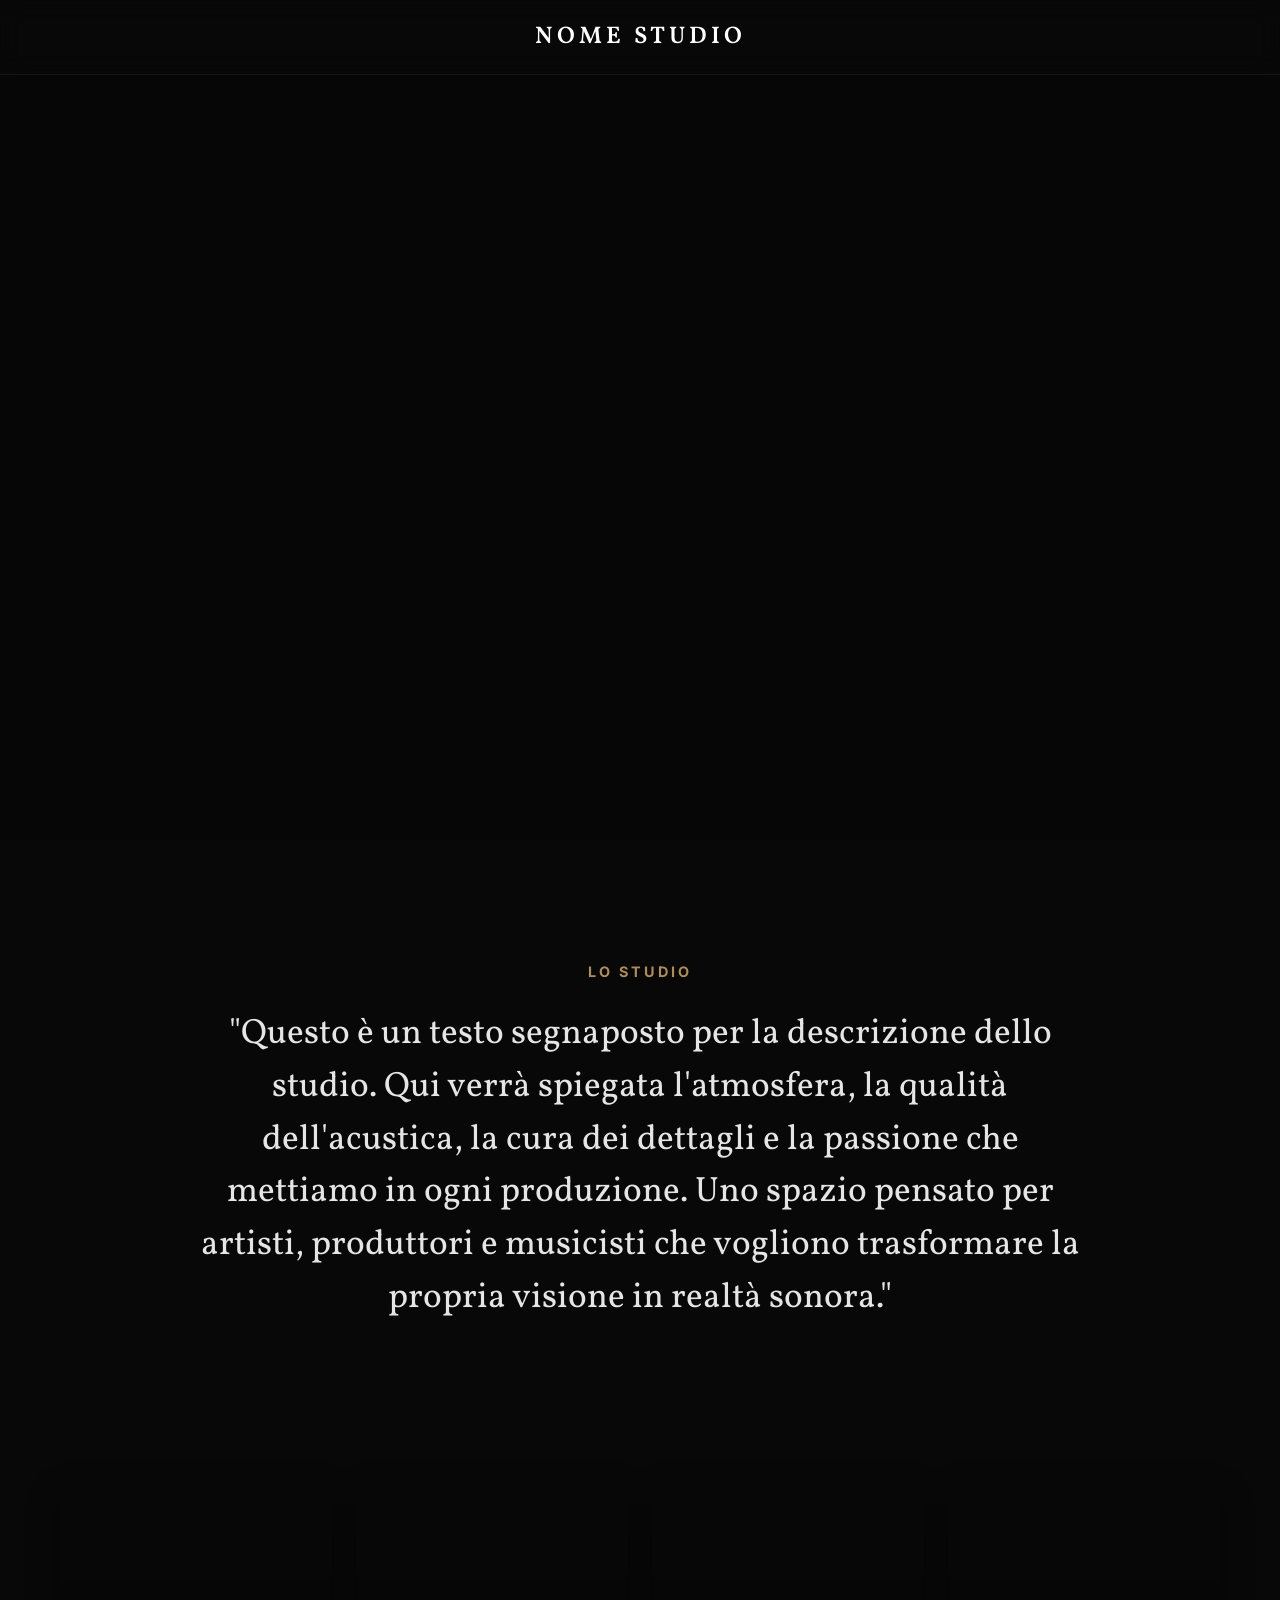
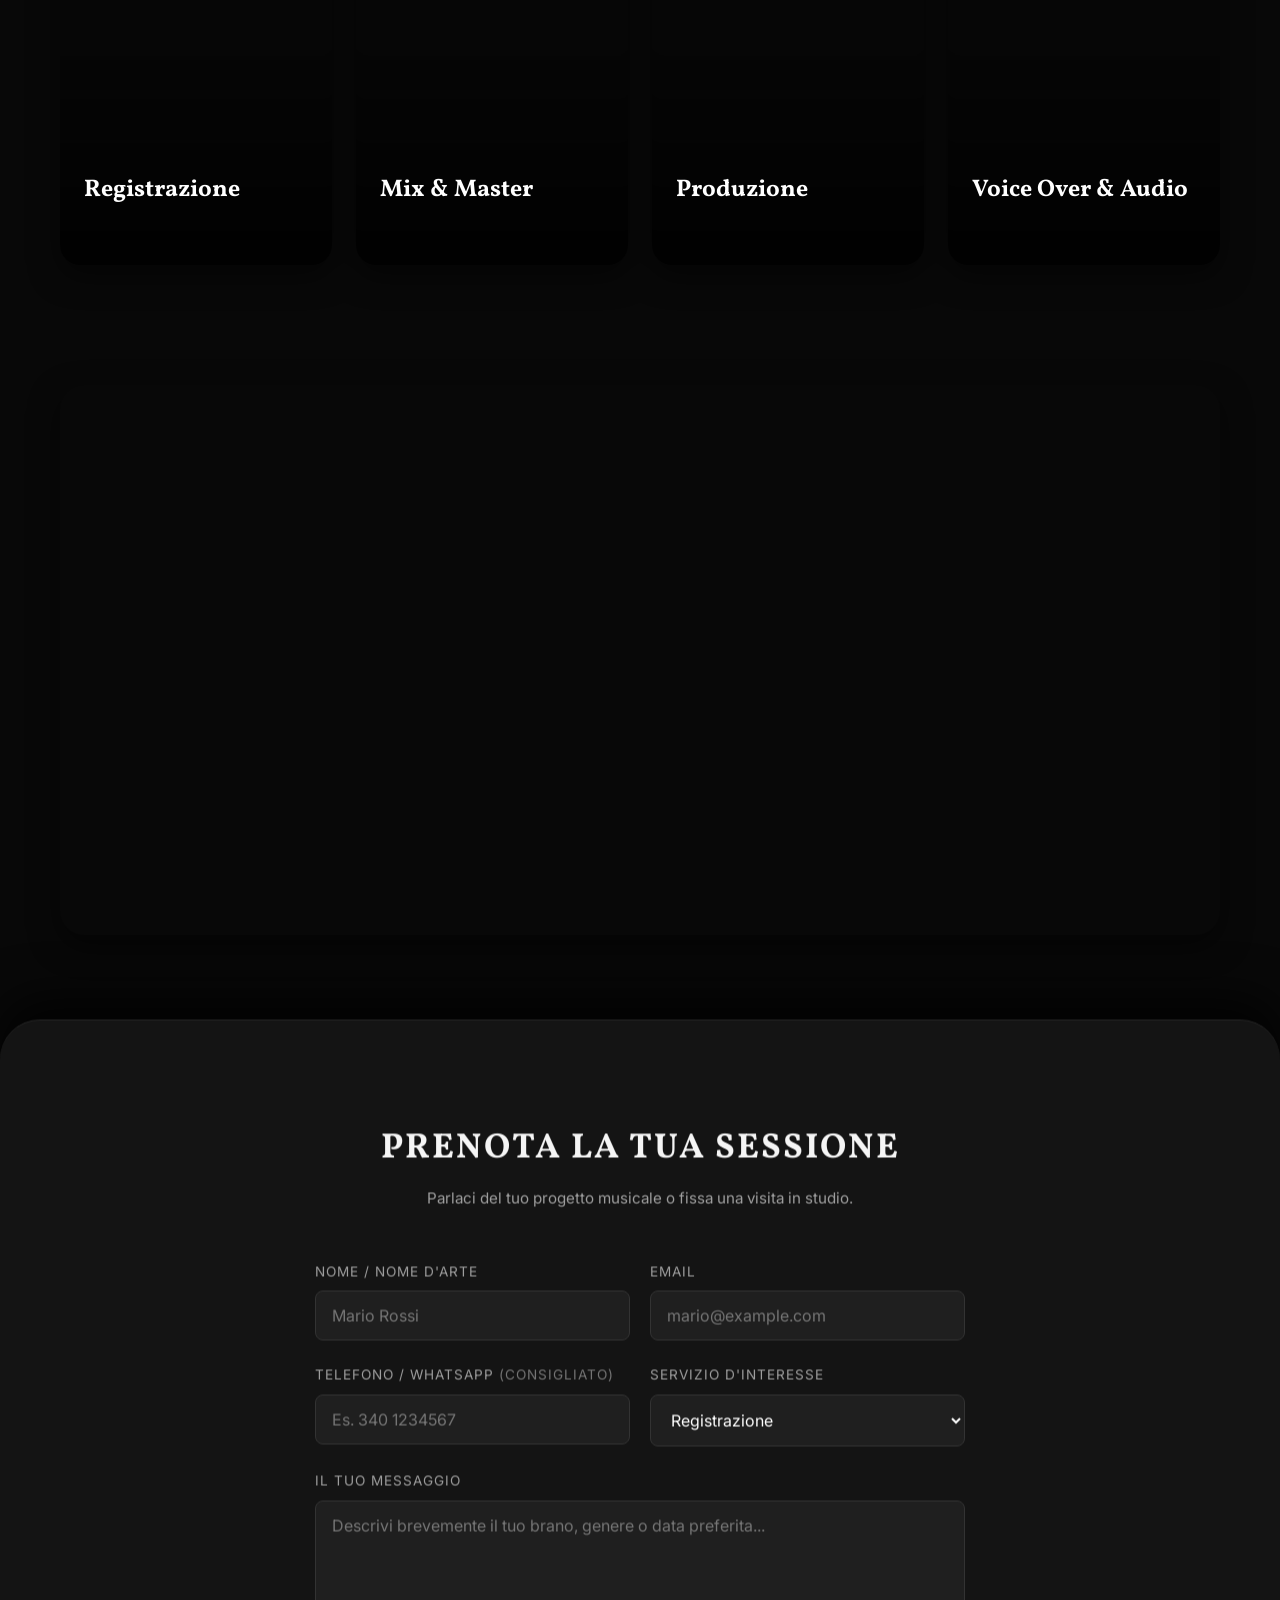
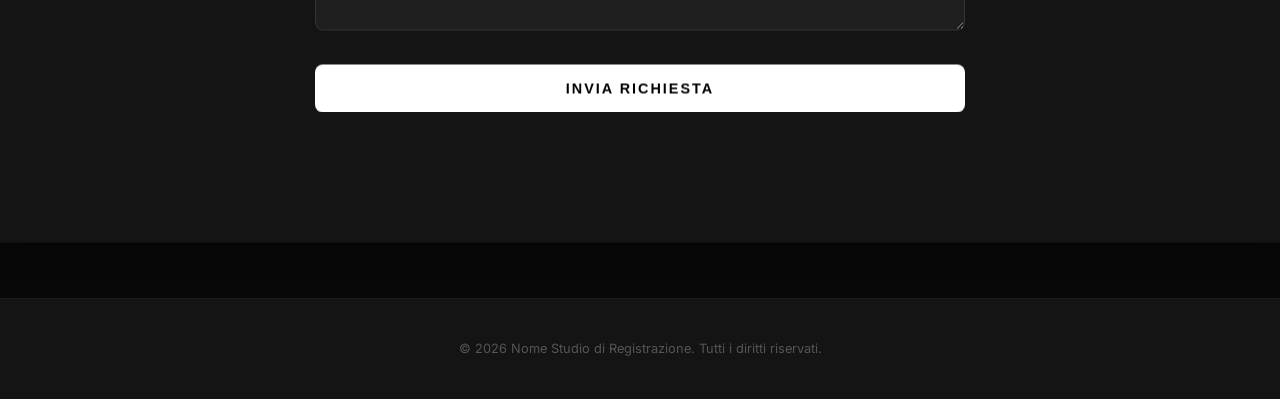
<file: index.html>
<!DOCTYPE html>
<html lang="it">
<head>
    <meta charset="UTF-8">
    <meta name="viewport" content="width=device-width, initial-scale=1.0">
    <title>Studio di Registrazione</title>
    
    <!-- Google Fonts: Vollkorn + Inter -->
    <link rel="preconnect" href="https://fonts.googleapis.com">
    <link rel="preconnect" href="https://fonts.gstatic.com" crossorigin>
    <link href="https://fonts.googleapis.com/css2?family=Inter:wght@300;400;500;600&family=Vollkorn:ital,wght@0,400;0,600;0,700;1,400&display=swap" rel="stylesheet">
    
    <link rel="stylesheet" href="style.css">

    <!-- Stili dedicati alla sicurezza e al feedback del modulo contatti -->
    <style>
        .form-feedback {
            display: none;
            padding: 14px 18px;
            margin-bottom: 20px;
            border-radius: 6px;
            font-size: 0.95rem;
            line-height: 1.4;
        }
        .form-feedback.success {
            display: block;
            background-color: #1e3a29;
            color: #d1f7c4;
            border: 1px solid #2e6040;
        }
        .form-feedback.error {
            display: block;
            background-color: #3f1d1d;
            color: #fbd5d5;
            border: 1px solid #772b2b;
        }
        .submit-btn:disabled {
            opacity: 0.6;
            cursor: not-allowed;
        }
        .email-suggestion {
            display: none;
            color: #ffb74d;
            font-size: 0.85rem;
            margin-top: 6px;
            cursor: pointer;
            text-decoration: underline;
        }
    </style>
</head>
<body>

    <!-- 1. HEADER FISSO (LOGO CLICCABILE) -->
    <header class="main-header">
        <a href="#" class="logo-link" id="logoToTop" title="Torna in cima">
            <h1 class="logo-placeholder">NOME STUDIO</h1>
        </a>
    </header>

    <!-- 2. HERO SECTION CON PARALLASSE SULLA FOTO -->
    <section class="hero-section" id="hero">
        <div class="hero-bg parallax-hero" style="background-image: url('https://images.unsplash.com/photo-1598488035139-bdbb2231ce04?q=80&w=1920&auto=format&fit=crop');"></div>
        <div class="hero-overlay">
            <div class="hero-text">
                <h2>IL SUONO CHE CERCHI</h2>
                <p>Spazio per la frase ad effetto che ti dirà il cliente.</p>
            </div>
        </div>
    </section>

    <!-- 3. DESCRIZIONE STUDIO (FONT VOLLKORN) -->
    <section class="description-section reveal">
        <div class="container">
            <h3 class="section-subtitle">LO STUDIO</h3>
            <p class="description-text">
                "Questo è un testo segnaposto per la descrizione dello studio. Qui verrà spiegata l'atmosfera, 
                la qualità dell'acustica, la cura dei dettagli e la passione che mettiamo in ogni produzione. 
                Uno spazio pensato per artisti, produttori e musicisti che vogliono trasformare la propria visione in realtà sonora."
            </p>
        </div>
    </section>

    <!-- 4. BOX SERVIZI -->
    <section class="services-section reveal">
        <div class="container">
            <div class="services-grid">
                
                <!-- Servizio 1 -->
                <a href="servizi/recording.html" class="service-box" style="background-image: url('https://images.unsplash.com/photo-1590602847861-f357a9332bbc?q=80&w=600&auto=format&fit=crop');">
                    <div class="service-overlay">
                        <h4>Registrazione</h4>
                        <p>Tracking vocale e strumenti in ambiente trattato</p>
                        <span class="service-link-btn">Scopri di più &rarr;</span>
                    </div>
                </a>

                <!-- Servizio 2 -->
                <a href="servizi/mixing.html" class="service-box" style="background-image: url('https://images.unsplash.com/photo-1511671782779-c97d3d27a1d4?q=80&w=600&auto=format&fit=crop');">
                    <div class="service-overlay">
                        <h4>Mix & Master</h4>
                        <p>Bilanciamento analogico e digitale per standard radiofonici</p>
                        <span class="service-link-btn">Scopri di più &rarr;</span>
                    </div>
                </a>

                <!-- Servizio 3 -->
                <a href="servizi/produzione.html" class="service-box" style="background-image: url('https://images.unsplash.com/photo-1514525253161-7a46d19cd819?q=80&w=600&auto=format&fit=crop');">
                    <div class="service-overlay">
                        <h4>Produzione</h4>
                        <p>Beatmaking, arrangiamento e direzione artistica</p>
                        <span class="service-link-btn">Scopri di più &rarr;</span>
                    </div>
                </a>

                <!-- Servizio 4 -->
                <a href="servizi/post-produzione.html" class="service-box" style="background-image: url('https://images.unsplash.com/photo-1519683109079-d5f539e1542f?q=80&w=600&auto=format&fit=crop');">
                    <div class="service-overlay">
                        <h4>Voice Over & Audio</h4>
                        <p>Doppiaggio, podcast e sonorizzazione video</p>
                        <span class="service-link-btn">Scopri di più &rarr;</span>
                    </div>
                </a>

            </div>
        </div>
    </section>

    <!-- 5. FOTO GESTORI -->
    <section class="team-section reveal">
        <div class="team-card" style="background-image: url('https://images.unsplash.com/photo-1522071820081-009f0129c71c?q=80&w=1600&auto=format&fit=crop');">
            <div class="team-overlay">
                <div class="team-bio-wrapper">
                    <div class="founder-bio">
                        <h3>Nome Gestore 1</h3>
                        <span class="founder-role">Sound Engineer / Producer</span>
                        <p>Descrizione del primo ragazzo: background, specializzazioni, progetti realizzati e approccio al suono.</p>
                    </div>
                    <div class="divider"></div>
                    <div class="founder-bio">
                        <h3>Nome Gestore 2</h3>
                        <span class="founder-role">Audio Engineer / Mixing Specialist</span>
                        <p>Descrizione del secondo ragazzo: competenze tecniche, masterizzazione, hardware e visione artistica.</p>
                    </div>
                </div>
            </div>
        </div>
    </section>

    <!-- 6. BANDA GRIGIA CONTATTI (Effetto Parallasse rispetto allo sfondo nero) -->
    <section class="contact-section" id="contactSection">
        <div class="container">
            <h2 class="contact-title">PRENOTA LA TUA SESSIONE</h2>
            <p class="contact-subtitle">Parlaci del tuo progetto musicale o fissa una visita in studio.</p>

            <!-- Box di notifica per l'utente (mostra successo o errori) -->
            <div id="formFeedback" class="form-feedback"></div>

            <form class="contact-form" id="contactForm">
                
                <!-- 1. PROTEZIONE HONEYPOT (Anti-bot invisibile per gli utenti reali) -->
                <input type="text" name="_honey" style="display:none !important;" tabindex="-1" autocomplete="off">

                <!-- 2. PARAMETRI DI CONFIGURAZIONE FORMSUBMIT -->
                <input type="hidden" name="_subject" value="Nuova richiesta di sessione dal sito web!">
                <input type="hidden" name="_template" value="table">
                <input type="hidden" name="_captcha" value="false">

                <!-- RIGA 1: NOME & EMAIL -->
                <div class="form-row">
                    <div class="form-group">
                        <label for="name">Nome / Nome d'arte</label>
                        <input type="text" id="name" name="name" required minlength="2" maxlength="70" placeholder="Mario Rossi" autocomplete="name">
                    </div>
                    <div class="form-group">
                        <label for="email">Email</label>
                        <input type="email" id="email" name="email" required maxlength="100" placeholder="mario@example.com" autocomplete="email" pattern="[a-zA-Z0-9._%+-]+@[a-zA-Z0-9.-]+\.[a-zA-Z]{2,}$" title="Inserisci un indirizzo email valido e completo">
                        <small id="emailSuggestion" class="email-suggestion"></small>
                    </div>
                </div>

                <!-- RIGA 2: TELEFONO & SERVIZIO -->
                <div class="form-row">
                    <div class="form-group">
                        <label for="phone">Telefono / WhatsApp <span style="font-weight: normal; opacity: 0.7;">(consigliato)</span></label>
                        <input type="tel" id="phone" name="phone" placeholder="Es. 340 1234567" autocomplete="tel">
                    </div>
                    <div class="form-group">
                        <label for="service">Servizio d'interesse</label>
                        <select id="service" name="service" required>
                            <option value="Registrazione">Registrazione</option>
                            <option value="Mix & Master">Mix & Master</option>
                            <option value="Produzione Completa">Produzione Completa</option>
                            <option value="Altro / Info generiche">Altro / Info generiche</option>
                        </select>
                    </div>
                </div>

                <!-- RIGA 3: MESSAGGIO -->
                <div class="form-group">
                    <label for="message">Il tuo messaggio</label>
                    <textarea id="message" name="message" rows="5" required minlength="10" maxlength="3000" placeholder="Descrivi brevemente il tuo brano, genere o data preferita..."></textarea>
                </div>

                <button type="submit" class="submit-btn" id="submitBtn">INVIA RICHIESTA</button>
            </form>
        </div>
    </section>

    <!-- FOOTER -->
    <footer class="footer">
        <p>&copy; 2026 Nome Studio di Registrazione. Tutti i diritti riservati.</p>
    </footer>

    <!-- JAVASCRIPT -->
    <script>
        // 1. Click sul Logo per tornare in cima
        document.getElementById('logoToTop').addEventListener('click', function(e) {
            e.preventDefault();
            window.scrollTo({ top: 0, behavior: 'smooth' });
        });

        // 2. Animazione a comparsa allo scroll per le sezioni centrali
        const revealObserver = new IntersectionObserver((entries) => {
            entries.forEach(entry => {
                if (entry.isIntersecting) {
                    entry.target.classList.add('visible');
                }
            });
        }, { threshold: 0.1 });

        document.querySelectorAll('.reveal').forEach(el => revealObserver.observe(el));

        // 3. PARALLASSE (Hero + Banda Grigia)
        const heroBg = document.querySelector('.parallax-hero');
        const contactSection = document.getElementById('contactSection');

        window.addEventListener('scroll', () => {
            const scrollY = window.pageYOffset;

            // Parallasse foto Hero
            if (scrollY < window.innerHeight && heroBg) {
                heroBg.style.transform = `translate3d(0, ${scrollY * 0.3}px, 0)`;
            }

            // Parallasse della Banda Contatti rispetto al fondo
            if (contactSection) {
                const rect = contactSection.getBoundingClientRect();
                if (rect.top < window.innerHeight && rect.bottom > 0) {
                    const offset = (window.innerHeight - rect.top) * -0.06;
                    contactSection.style.transform = `translate3d(0, ${offset}px, 0)`;
                }
            }
        }, { passive: true });

        // 4. RILEVATORE AUTOMATICO REFUSI EMAIL (Typo Checker)
        const emailInput = document.getElementById('email');
        const emailSuggestion = document.getElementById('emailSuggestion');

        const commonTypos = {
            'gmil.com': 'gmail.com',
            'gmaill.com': 'gmail.com',
            'gmial.com': 'gmail.com',
            'gamil.com': 'gmail.com',
            'hotmial.com': 'hotmail.com',
            'hotmial.it': 'hotmail.it',
            'hotmai.com': 'hotmail.com',
            'outlok.com': 'outlook.com',
            'outlok.it': 'outlook.it',
            'yaho.com': 'yahoo.com',
            'yaho.it': 'yahoo.it',
            'libero.om': 'libero.it',
            'libero.cmo': 'libero.it',
            'iclud.com': 'icloud.com'
        };

        emailInput.addEventListener('blur', function() {
            const val = emailInput.value.trim().toLowerCase();
            const parts = val.split('@');
            
            if (parts.length === 2) {
                const domain = parts[1];
                if (commonTypos[domain]) {
                    const correctDomain = commonTypos[domain];
                    const suggestedEmail = parts[0] + '@' + correctDomain;
                    emailSuggestion.innerHTML = `⚠️ Forse intendevi: <strong>${suggestedEmail}</strong>? (Clicca per correggere)`;
                    emailSuggestion.style.display = 'block';

                    emailSuggestion.onclick = function() {
                        emailInput.value = suggestedEmail;
                        emailSuggestion.style.display = 'none';
                    };
                    return;
                }
            }
            emailSuggestion.style.display = 'none';
        });

        // 5. INVIO ASINCRONO PROTETTO (Nessun ricaricamento di pagina)
        const contactForm = document.getElementById('contactForm');
        const submitBtn = document.getElementById('submitBtn');
        const formFeedback = document.getElementById('formFeedback');

        // Endpoint FormSubmit collegato al tuo indirizzo
        const TARGET_ENDPOINT = "https://formsubmit.co/ajax/marco.sartore1997@gmail.com";

        contactForm.addEventListener('submit', async function(e) {
            e.preventDefault();

            // Pulisce messaggi precedenti
            formFeedback.className = 'form-feedback';
            formFeedback.textContent = '';
            emailSuggestion.style.display = 'none';

            // Blocca il tasto durante l'invio
            submitBtn.disabled = true;
            const originalBtnText = submitBtn.textContent;
            submitBtn.textContent = 'INVIO IN CORSO...';

            try {
                const formData = new FormData(contactForm);

                const response = await fetch(TARGET_ENDPOINT, {
                    method: 'POST',
                    headers: {
                        'Accept': 'application/json'
                    },
                    body: formData
                });

                const data = await response.json();

                if (response.ok) {
                    formFeedback.classList.add('success');
                    formFeedback.textContent = 'Grazie! La tua richiesta è stata inviata con successo. Ti risponderemo al più presto.';
                    contactForm.reset();
                } else {
                    throw new Error(data.message || 'Errore durante la richiesta');
                }
            } catch (err) {
                formFeedback.classList.add('error');
                formFeedback.textContent = 'Non è stato possibile inviare il messaggio. Riprova più tardi o scrivici direttamente via mail.';
            } finally {
                submitBtn.disabled = false;
                submitBtn.textContent = originalBtnText;
            }
        });
    </script>

</body>
</html>
</file>
<file: style.css>
/* --- RESET & VARIABILI GLOBALI --- */
* {
    margin: 0;
    padding: 0;
    box-sizing: border-box;
}

html {
    scroll-behavior: smooth;
}

:root {
    --bg-black: #080808;
    --card-bg: #141414; /* Grigio scuro a tinta unita */
    --text-white: #f5f5f5;
    --text-muted: #9e9e9e;
    --accent-gold: #b08d57;
    --font-heading: 'Vollkorn', serif;
    --font-body: 'Inter', sans-serif;
    --transition: all 0.4s cubic-bezier(0.16, 1, 0.3, 1);
}

body {
    background-color: var(--bg-black);
    color: var(--text-white);
    font-family: var(--font-body);
    line-height: 1.6;
    padding-top: 75px;
    -webkit-tap-highlight-color: transparent;
}

.container {
    max-width: 1200px;
    margin: 0 auto;
    padding: 0 20px;
}

/* --- 1. HEADER FISSO (LOGO BIANCO) --- */
.main-header {
    position: fixed;
    top: 0;
    left: 0;
    width: 100%;
    height: 75px;
    display: flex;
    justify-content: center;
    align-items: center;
    background: rgba(8, 8, 8, 0.88);
    backdrop-filter: blur(12px);
    -webkit-backdrop-filter: blur(12px);
    border-bottom: 1px solid rgba(255, 255, 255, 0.06);
    z-index: 9999;
}

.logo-link {
    text-decoration: none !important;
    color: #ffffff !important;
    display: inline-block;
}

.logo-placeholder {
    font-family: var(--font-heading);
    font-size: 1.5rem;
    letter-spacing: 4px;
    text-transform: uppercase;
    font-weight: 600;
    color: #ffffff !important;
    text-decoration: none !important;
    margin: 0;
}

/* --- 2. HERO SECTION (CON PARALLASSE) --- */
.hero-section {
    position: relative;
    width: 100%;
    height: 85vh;
    overflow: hidden;
    cursor: pointer;
}

.hero-bg {
    position: absolute;
    top: -15%;
    left: 0;
    width: 100%;
    height: 130%;
    background-size: cover;
    background-position: center;
    will-change: transform;
}

.hero-overlay {
    position: absolute;
    top: 0;
    left: 0;
    width: 100%;
    height: 100%;
    background: rgba(0, 0, 0, 0.25);
    display: flex;
    justify-content: center;
    align-items: center;
    text-align: center;
    transition: var(--transition);
}

.hero-text {
    opacity: 0;
    transform: translateY(20px);
    transition: var(--transition);
    padding: 20px;
}

.hero-text h2 {
    font-family: var(--font-heading);
    font-size: 3.2rem;
    letter-spacing: 2px;
    margin-bottom: 10px;
}

.hero-text p {
    font-size: 1.2rem;
    color: var(--text-muted);
}

/* Desktop Hover Hero */
@media (hover: hover) {
    .hero-section:hover .hero-overlay {
        background: rgba(0, 0, 0, 0.85);
    }
    .hero-section:hover .hero-text {
        opacity: 1;
        transform: translateY(0);
    }
}

/* --- EFFETTO A DISCESA ALLO SCROLL (REVEAL) --- */
.reveal {
    opacity: 0;
    transform: translateY(-25px);
    transition: opacity 0.8s cubic-bezier(0.16, 1, 0.3, 1), transform 0.8s cubic-bezier(0.16, 1, 0.3, 1);
}

.reveal.visible {
    opacity: 1;
    transform: translateY(0);
}

/* --- 3. DESCRIZIONE DELLO STUDIO --- */
.description-section {
    padding: 120px 0;
    text-align: center;
}

.section-subtitle {
    font-size: 0.9rem;
    letter-spacing: 3px;
    color: var(--accent-gold);
    text-transform: uppercase;
    margin-bottom: 25px;
}

.description-text {
    font-family: var(--font-heading);
    font-size: 2.2rem;
    font-weight: 400;
    line-height: 1.5;
    color: #e5e5e5;
    max-width: 900px;
    margin: 0 auto;
}

/* --- 4. BOX SERVIZI --- */
.services-section {
    padding: 40px 0 120px;
}

.services-grid {
    display: grid;
    grid-template-columns: repeat(4, 1fr);
    gap: 24px;
}

.service-box {
    position: relative;
    height: 380px;
    border-radius: 20px;
    overflow: hidden;
    text-decoration: none;
    background-size: cover;
    background-position: center;
    box-shadow: 0 10px 30px rgba(0, 0, 0, 0.5);
    transition: var(--transition);
    display: block;
}

.service-overlay {
    position: absolute;
    inset: 0;
    background: linear-gradient(to top, rgba(0, 0, 0, 0.85) 0%, rgba(0, 0, 0, 0.2) 60%, transparent 100%);
    display: flex;
    flex-direction: column;
    justify-content: flex-end;
    padding: 30px 24px;
    transition: var(--transition);
}

.service-overlay h4 {
    font-family: var(--font-heading);
    font-size: 1.5rem;
    color: #fff;
    margin-bottom: 5px;
    transition: var(--transition);
}

.service-overlay p {
    font-size: 0.88rem;
    color: #d1d1d1;
    opacity: 0;
    max-height: 0;
    overflow: hidden;
    transition: var(--transition);
}

.service-link-btn {
    display: inline-block;
    font-size: 0.8rem;
    text-transform: uppercase;
    letter-spacing: 1px;
    color: var(--accent-gold);
    opacity: 0;
    transition: var(--transition);
}

/* Hover PC Servizi */
@media (hover: hover) {
    .service-box:hover {
        transform: translateY(-8px);
    }
    .service-box:hover .service-overlay {
        background: rgba(0, 0, 0, 0.9);
    }
    .service-box:hover .service-overlay p {
        opacity: 1;
        max-height: 80px;
        margin: 10px 0 14px 0;
    }
    .service-box:hover .service-link-btn {
        opacity: 1;
    }
}

/* --- 5. FOTO GESTORI (TEAM) --- */
.team-section {
    width: 100%;
    max-width: 1200px;
    margin: 0 auto 140px; /* Più spazio per far risaltare lo stacco con la banda grigia */
    padding: 0 20px;
}

.team-card {
    position: relative;
    width: 100%;
    height: 550px;
    border-radius: 24px;
    overflow: hidden;
    background-size: cover;
    background-position: center;
    box-shadow: 0 10px 30px rgba(0, 0, 0, 0.5);
}

.team-overlay {
    position: absolute;
    inset: 0;
    background: rgba(0, 0, 0, 0.2);
    display: flex;
    align-items: center;
    justify-content: center;
    opacity: 0;
    transition: var(--transition);
    padding: 40px;
}

.team-bio-wrapper {
    display: flex;
    justify-content: space-around;
    align-items: center;
    width: 100%;
    max-width: 900px;
    transform: translateY(20px);
    transition: var(--transition);
}

.founder-bio {
    flex: 1;
    text-align: center;
    padding: 0 20px;
}

.founder-bio h3 {
    font-family: var(--font-heading);
    font-size: 1.8rem;
    margin-bottom: 5px;
}

.founder-role {
    font-size: 0.85rem;
    color: var(--accent-gold);
    text-transform: uppercase;
    letter-spacing: 1px;
    display: block;
    margin-bottom: 15px;
}

.founder-bio p {
    font-size: 0.95rem;
    color: #d1d1d1;
}

.divider {
    width: 1px;
    height: 120px;
    background: rgba(255, 255, 255, 0.2);
}

/* Hover PC Team */
@media (hover: hover) {
    .team-card:hover .team-overlay {
        opacity: 1;
        background: rgba(0, 0, 0, 0.92);
    }
    .team-card:hover .team-bio-wrapper {
        transform: translateY(0);
    }
}

/* --- 6. BANDA GRIGIA CONTATTI (A TINTA UNITA CON PARALLASSE) --- */
.contact-section {
    position: relative;
    padding: 100px 0 130px;
    background-color: var(--card-bg);
    border-top: 1px solid #242424;
    border-radius: 40px 40px 0 0;
    box-shadow: 0 -20px 50px rgba(0, 0, 0, 0.8);
    will-change: transform;
    z-index: 10;
    
    /* Dice al browser di fermare lo scroll 140px prima, mostrando bene il titolo */
    scroll-margin-top: 120px; 
}

/* Nella sezione mobile (@media max-width: 768px) */
@media (max-width: 768px) {
    .contact-section {
        scroll-margin-top: 130px;
    }
}

.contact-title {
    font-family: var(--font-heading);
    font-size: 2.2rem;
    text-align: center;
    letter-spacing: 2px;
    margin-bottom: 10px;
}

.contact-subtitle {
    text-align: center;
    color: var(--text-muted);
    margin-bottom: 50px;
    font-size: 0.95rem;
}

.contact-form {
    max-width: 650px;
    margin: 0 auto;
}

.form-row {
    display: flex;
    gap: 20px;
}

.form-group {
    margin-bottom: 24px;
    flex: 1;
    display: flex;
    flex-direction: column;
}

.form-group label {
    font-size: 0.85rem;
    text-transform: uppercase;
    letter-spacing: 1px;
    color: var(--text-muted);
    margin-bottom: 8px;
}

.form-group input,
.form-group select,
.form-group textarea {
    width: 100%;
    background-color: #1f1f1f;
    border: 1px solid #333;
    border-radius: 8px;
    padding: 14px 16px;
    color: #fff;
    font-family: var(--font-body);
    font-size: 16px;
    transition: var(--transition);
    outline: none;
}

.form-group input:focus,
.form-group select:focus,
.form-group textarea:focus {
    border-color: var(--accent-gold);
    background-color: #252525;
}

.submit-btn {
    width: 100%;
    background-color: #fff;
    color: #000;
    border: none;
    border-radius: 8px;
    padding: 16px;
    font-size: 0.9rem;
    font-weight: 600;
    letter-spacing: 2px;
    cursor: pointer;
    transition: var(--transition);
    margin-top: 10px;
}

.submit-btn:hover {
    background-color: var(--accent-gold);
    color: #fff;
}

/* --- FOOTER --- */
.footer {
    position: relative;
    z-index: 10;
    background-color: var(--card-bg);
    padding: 40px 0;
    text-align: center;
    font-size: 0.8rem;
    color: #555;
    border-top: 1px solid #1c1c1c;
}

/* ========================================================
   REGOLE MOBILE
   ======================================================== */
@media (max-width: 768px) {
    body {
        padding-top: 65px;
    }

    .main-header {
        height: 65px;
    }

    .hero-section {
        height: 75vh;
    }

    .hero-overlay {
        background: linear-gradient(to top, rgba(8, 8, 8, 0.95) 15%, rgba(8, 8, 8, 0.3) 70%, transparent 100%);
        align-items: flex-end;
        padding-bottom: 40px;
    }

    .hero-text {
        opacity: 1;
        transform: translateY(0);
    }

    .hero-text h2 {
        font-size: 2rem;
    }

    .hero-text p {
        font-size: 1rem;
    }

    .description-section {
        padding: 70px 0;
    }

    .description-text {
        font-size: 1.4rem;
    }

    .services-grid {
        grid-template-columns: 1fr;
        gap: 20px;
    }

    .service-box {
        height: 250px;
        border-radius: 16px;
    }

    .service-overlay {
        background: linear-gradient(to top, rgba(8, 8, 8, 0.95) 25%, rgba(8, 8, 8, 0.3) 80%, transparent 100%);
        padding: 20px;
    }

    .service-overlay h4 {
        font-size: 1.3rem;
    }

    .service-overlay p {
        opacity: 1;
        max-height: none;
        margin-top: 4px;
        font-size: 0.85rem;
    }

    .service-link-btn {
        opacity: 1;
        margin-top: 10px;
    }

    .team-section {
        margin-bottom: 80px;
    }

    .team-card {
        height: auto;
        min-height: 520px;
    }

    .team-overlay {
        opacity: 1;
        background: linear-gradient(to top, rgba(8, 8, 8, 0.96) 65%, rgba(8, 8, 8, 0.4) 100%);
        padding: 30px 20px;
    }

    .team-bio-wrapper {
        flex-direction: column;
        gap: 25px;
        transform: translateY(0);
    }

    .divider {
        width: 60px;
        height: 1px;
        background: rgba(255, 255, 255, 0.2);
    }

    .founder-bio {
        padding: 0;
    }

    .founder-bio h3 {
        font-size: 1.4rem;
    }

    .founder-bio p {
        font-size: 0.85rem;
    }

    .contact-section {
        padding: 60px 0 80px;
        border-radius: 28px 28px 0 0;
    }

    .form-row {
        flex-direction: column;
        gap: 0;
    }
}
</file>
